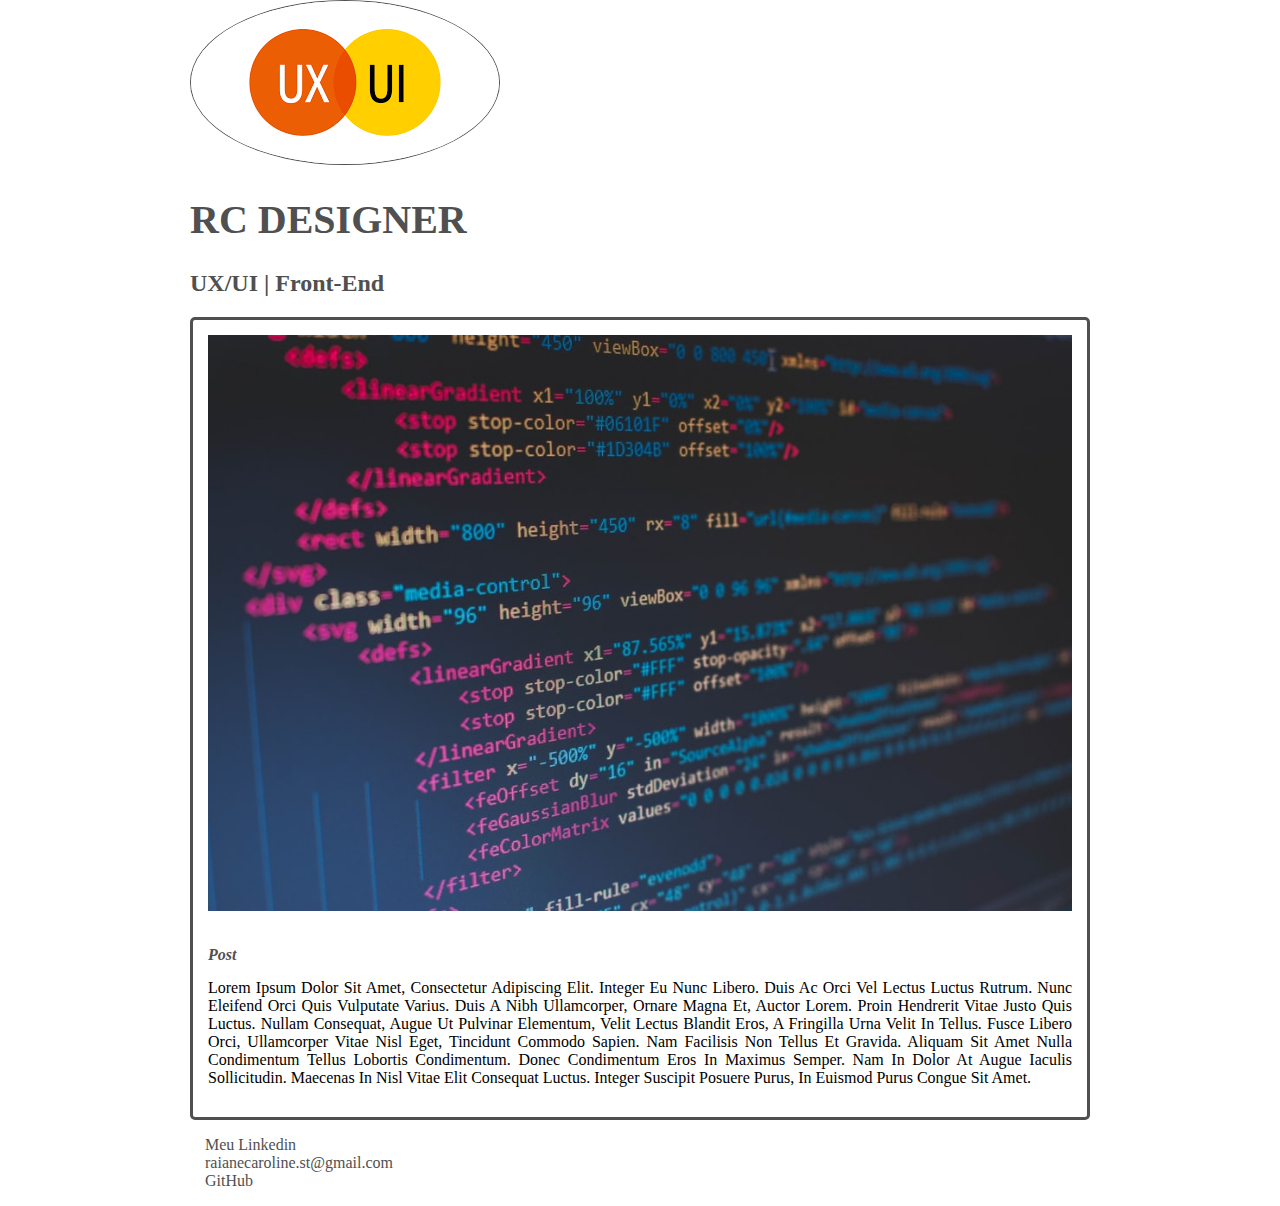
<file: Digital Innovation - Web Developer/index.html>
<!DOCTYPE html>
<html>
    <head>
        <link rel="stylesheet" href="style.css">
        <meta charset="utf-8">
        <title>RC Designer</title>
    </head>
    <body>
        <header>
            <img src="ux-x-ui.png" alt="UX/UI" class="photo">
            <h1 id="tittle">RC Designer</h1>
        </header>
        <section>
            <header>
                <h2 class="subtittle">UX/UI | Front-End</h2>
            </header>
        </section>
        <article class="post">
            <header>
                <img src="html-css.jpg" alt="códigos HTML" class="post-img">
                <h3 class="posttittle">Post</h3>
            </header>
            <p class="post-content">Lorem ipsum dolor sit amet, consectetur adipiscing elit. Integer eu nunc libero. Duis ac orci vel lectus luctus rutrum. Nunc eleifend orci quis vulputate varius. Duis a nibh ullamcorper, ornare magna et, auctor lorem. Proin hendrerit vitae justo quis luctus. Nullam consequat, augue ut pulvinar elementum, velit lectus blandit eros, a fringilla urna velit in tellus. Fusce libero orci, ullamcorper vitae nisl eget, tincidunt commodo sapien. Nam facilisis non tellus et gravida. Aliquam sit amet nulla condimentum tellus lobortis condimentum. Donec condimentum eros in maximus semper. Nam in dolor at augue iaculis sollicitudin. Maecenas in nisl vitae elit consequat luctus. Integer suscipit posuere purus, in euismod purus congue sit amet.</p>
        </article>
        <footer>
            <ul class="contacts-list">
                <li>
                    <a href="https://www.linkedin.com/in/raiane-caroline-souza-teixeira-ferreira-b68023137/" target="_blank">Meu Linkedin</a>
                </li>
                <li>
                    <a href="raianecaroline.st@gmail.com" target="_blank">raianecaroline.st@gmail.com</a>
                </li>
                <li>
                    <a href="https://github.com/Raiannecaroline" target="_blank">GitHub</a>
                </li>
            </ul>
            
           
        </footer>
    </body>
</html>
</file>
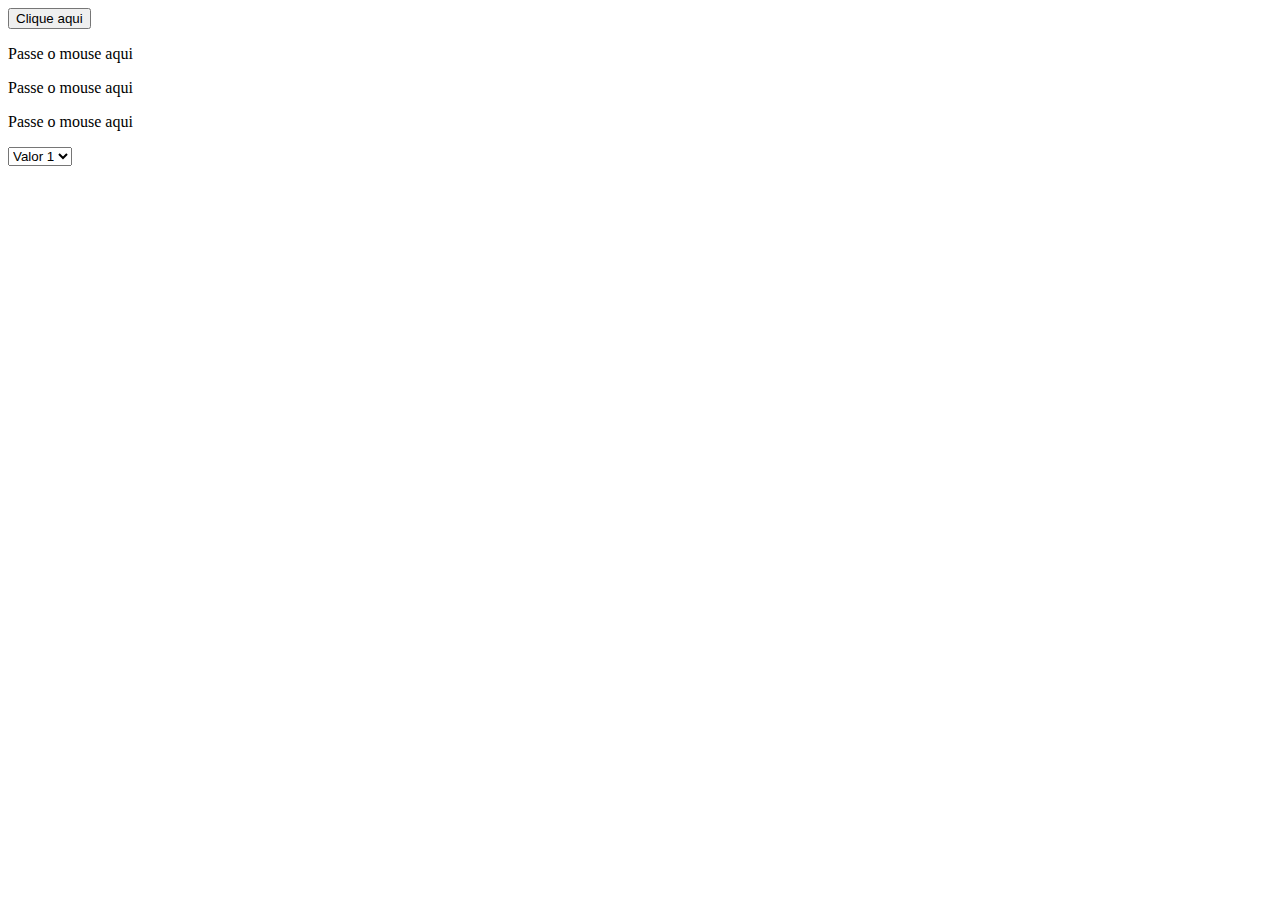
<file: Javascript/index.html>
<!DOCTYPE html>
<html lang="pt-br">
    <head>
        <meta charset="UTF-8">
        <script type="text/javascript" src="JS/main.js"></script>
        <title>Minha página</title>
    </head>

    <body onload="load()">
       <button type="button" onclick="butao()">Clique aqui</button>
       <p id="agradecimento" onclick="redirecionar()"></p>
       <p onmouseover="trocar(this)" onmouseout="voltar(this)">Passe o mouse aqui</p>
       <p onmouseover="trocar(this)" onmouseout="voltar(this)">Passe o mouse aqui</p>
       <p onmouseover="trocar(this)" onmouseout="voltar(this)">Passe o mouse aqui</p>
       <select onchange="funcaoChange(this)">
           <option value="1">Valor 1</option>
           <option value="2">Valor 2</option>
           <option value="3">Valor 3</option>
       </select>
    </body>
</html>
</file>
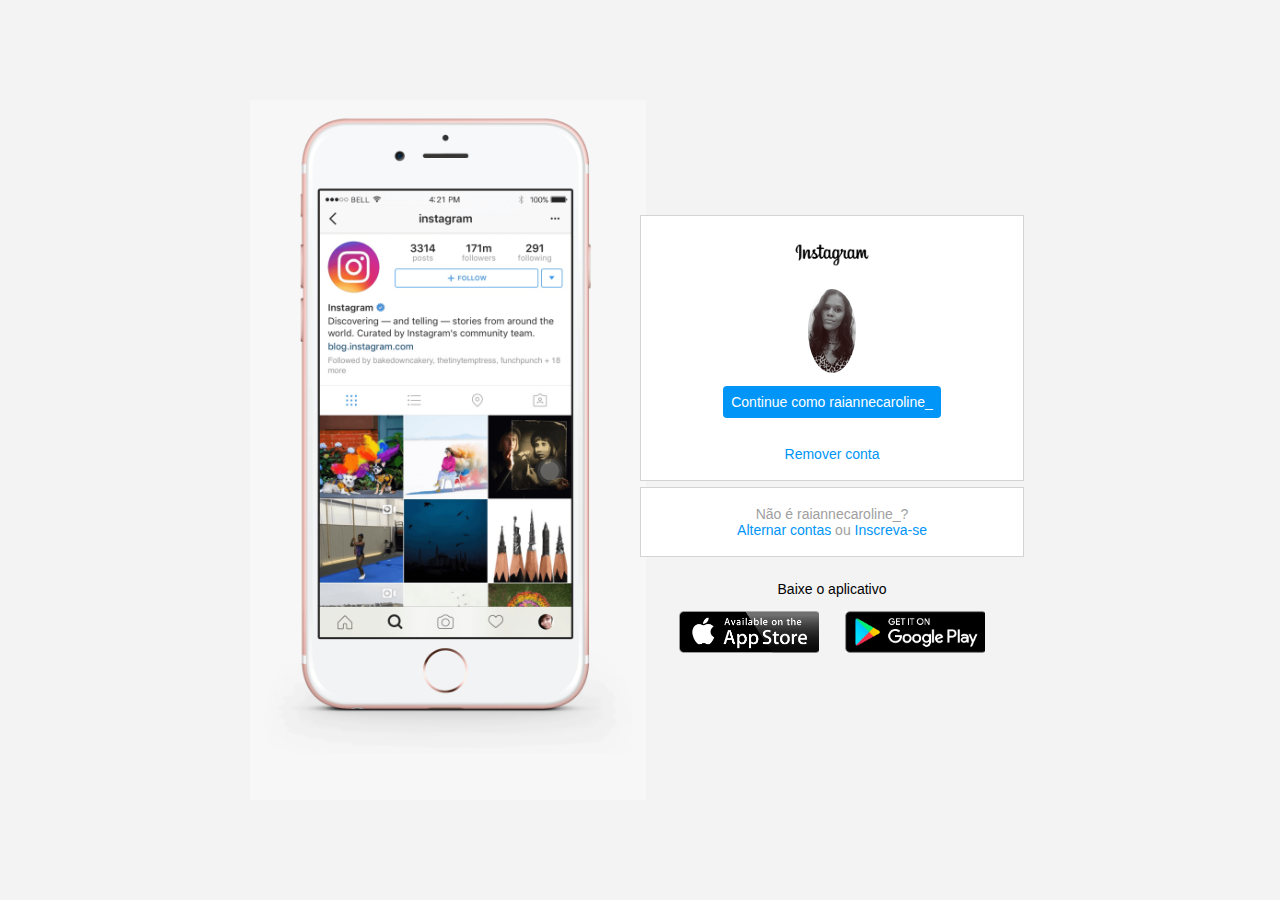
<file: Tela Instagram/index.html>
<!DOCTYPE html>
<html>
    <head>
        <meta charset="UTF-8">
        <meta name="viewpoint" content="width-device-width, initial-scale=1.0">
        <link rel="stylesheet" href="style.css">
        <title>Instagram</title>
    </head>
    <body>
        <div class="instagram-wrapper">
            <div class="instagram-phone">
                <img src="instagram-celular.png" alt="celular">
            </div>
            <div class="instagram-continue">
                <div class="group">
                    <img src="instagram-logo.png" class="instagram-logo" alt="instagram logo">
                    <div class="profile-photo">
                        <img src="photo.jpg" alt="foto de perfil">
                    </div>
                    <a href="a" class="instagram-login">Continue como raiannecaroline_</a>
                    <a href="a" class="instagram-logout">Remover conta</a>
                </div>
                <div class="group">
                    <p class="not-account">Não é raiannecaroline_?</p>
                    <p class="not-account">
                        <span class="link-blue">Alternar contas</span>
                        ou
                        <span class="link-blue">Inscreva-se</span>
                    </p>
                </div>
                <div class="get-the-app">
                    <p class="get-app">Baixe o aplicativo</p>
                    <div class="download">
                        <a href="a" class="app-download"></a>
                        <a href="a" class="app-download"></a>
                    </div>
                </div>
            </div>

        </div>
    </body>
</html>
</file>
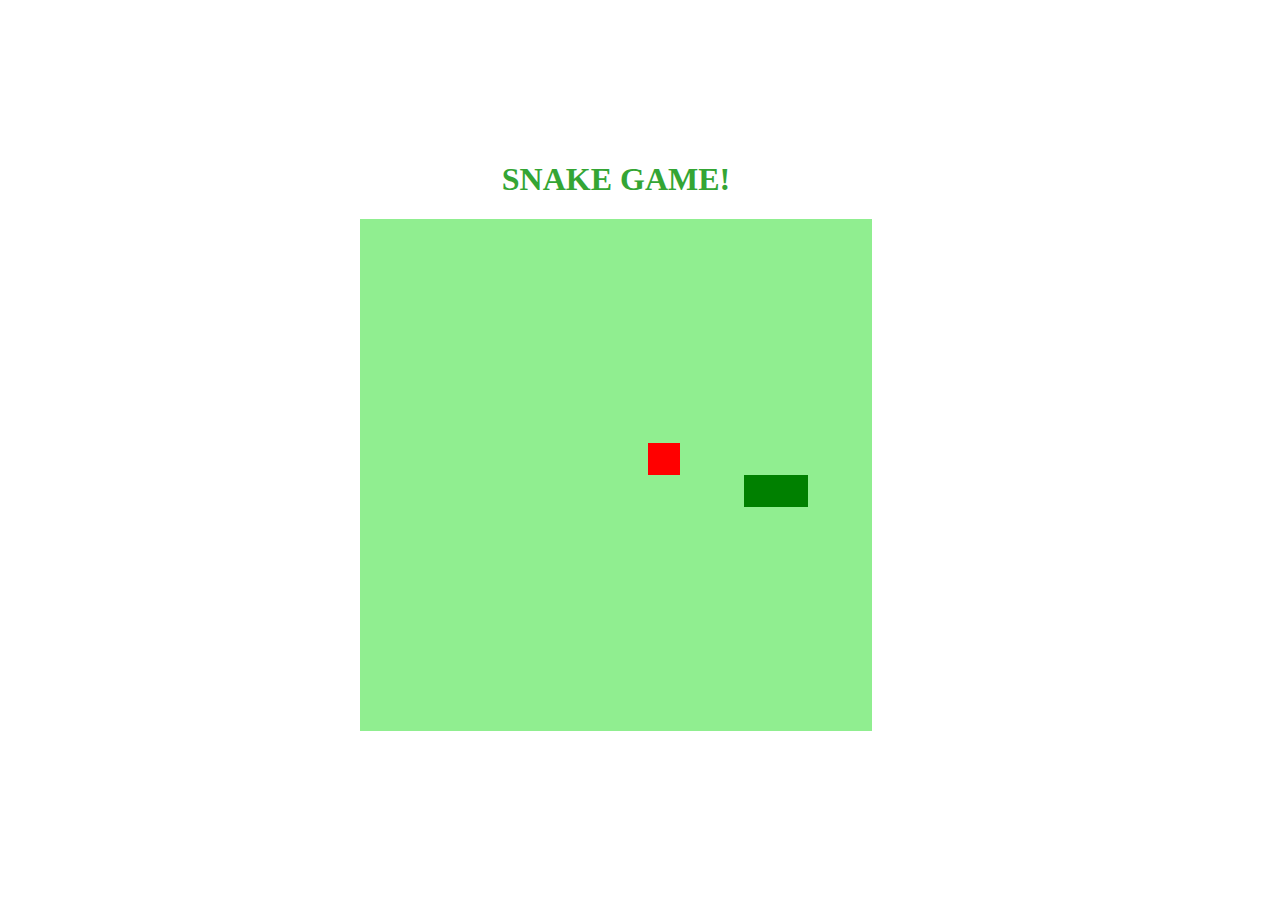
<file: snake-the-game-master/snake-the-game-master/index.html>
<!DOCTYPE html>
<html lang="en">
<head>
    <meta charset="UTF-8">
    <meta name="viewport" content="width=device-width, initial-scale=1.0">
    <meta http-equiv="X-UA-Compatible" content="ie=edge">
    <title>Snake Game</title>
    <link rel="stylesheet" href="style.css">
    <script defer src="script.js"></script>
</head>
<body>
    <h1>SNAKE GAME!</h1>
    <canvas id="snake" width="512" height="512"></canvas>
</body>
</html>
</file>
<file: Digital Innovation - Web Developer/style.css>
body{
    background: #fff;
    font-family: Verdana;
    max-width: 900px;
    margin: auto;
}

.photo{
    border: 1px solid #505050;
    border-radius: 50%;
}

#tittle, .subtittle, .posttittle{
    color: #505050;
}

#tittle{
    font-size: 40px;
    text-transform: uppercase;
}

a{
    text-decoration: line-through;
    color: #505050;
}

.post-img{
    margin-bottom: 15px;
    width: 100%;
}

.posttittle{
    font-size: 16px;
    font-style: italic;
    margin-bottom: 15px;
}

.post{
    background: #fff;
    padding: 15px;
    border: 3px solid #505050;
    margin-bottom: 15px;
    border-radius: 5px;
}
.post-content{
    margin: 0;
    margin-bottom: 15px;
    text-transform: capitalize;
    text-align: justify;
}

.contacts-list{
    list-style-type: none;
    padding-left: 15px;
}

.contacts-list li a{
    text-decoration: none;
}
</file>
<file: Tela Instagram/style.css>
*{
    padding: 0;
    margin: 0;
    box-sizing: border-box;
    text-decoration: none;
    font-family: sans-serif;
    font-size: 14px;
}

body{
    width: 100%;
    min-height: 100vh;
    background-color: rgb(243, 243, 243);
    margin: 0;
    padding: 0;
    display: flex;
    justify-content: center;
}

.instagram-wrapper{
    display: flex;
    align-items: center;
    justify-content: start;
    width: 60%;
    height: 100vh;
}

.instagram-phone{
    display: flex;
    align-items: center;
    justify-content: center;
    width: 50%;
}

.instagram-phone img{
    height: 50rem;
}

.instagram-continue{
    display: flex;
    align-items: center;
    justify-content: space-around;
    flex-direction: column;
    width: 50%;
    min-height: 34rem;
}

.group{
    display: flex;
    justify-content: space-between;
    align-items: center;
    flex-direction: column;
    background-color: #FFFFFF;
    width: 100%;
    padding: 1.3rem 0;
    border: 1px solid lightgray;
}

.group:nth-child(1){
    min-height: 19rem;
}

.instagram-logo{
    height: 3rem;
}

.profile-photo{
    display: flex;
    justify-content: center;
    align-items: center;
    border-radius: 50%;
    overflow: hidden;
}

.profile-photo img{
    height: 6rem;
}

.instagram-login{
    background-color: #0095F6;
    color: #ffffff;
    padding: 8px;
    border-radius: 4px;
}

.instagram-logout{
    color: #0095F6;
    margin-top: 1rem;
}

.not-account{
    color: rgb(160, 160, 160);
}

.link-blue{
    color: #0095F6;
}

.get-the-app{
    display: flex;
    flex-direction: column;
    align-items: center;
    justify-content: center;
    width: 100%;
    padding: 1.3rem 0;
}

.download{
    display: flex;
    width: 100%;
    justify-content: space-evenly;
    align-items: center;
    padding: 1rem;
}

.app-download{
    height: 3rem;
    width: 10rem;
    background-size: cover;
}

.app-download:nth-child(1){
    background-image: url(apple-button.png);
}

.app-download:nth-child(2){
    background-image: url(googleplay-button.png);
}

/* media queries */

@media (max-width: 1024px){
    .instagram-wrapper{
        width: 90%;
    }
}

@media (max-width: 650px){

    body{
        background-color: #FFFFFF;
    }

    .instagram-wrapper{
        width: 90%;
    }

    .instagram-phone{
        display: none;
    }

    .instagram-continue{
        width: 100%;
    }

    .group{
        border: 1px solid transparent; 
    }
}
</file>
<file: snake-the-game-master/snake-the-game-master/style.css>
body{
    height: 95vh;
    width: 95vw;
    display: flex;
    flex-direction: column;
    justify-content: center;
    align-items: center;
    background-color:white;
    color: rgb(52, 165, 52);
}
</file>
